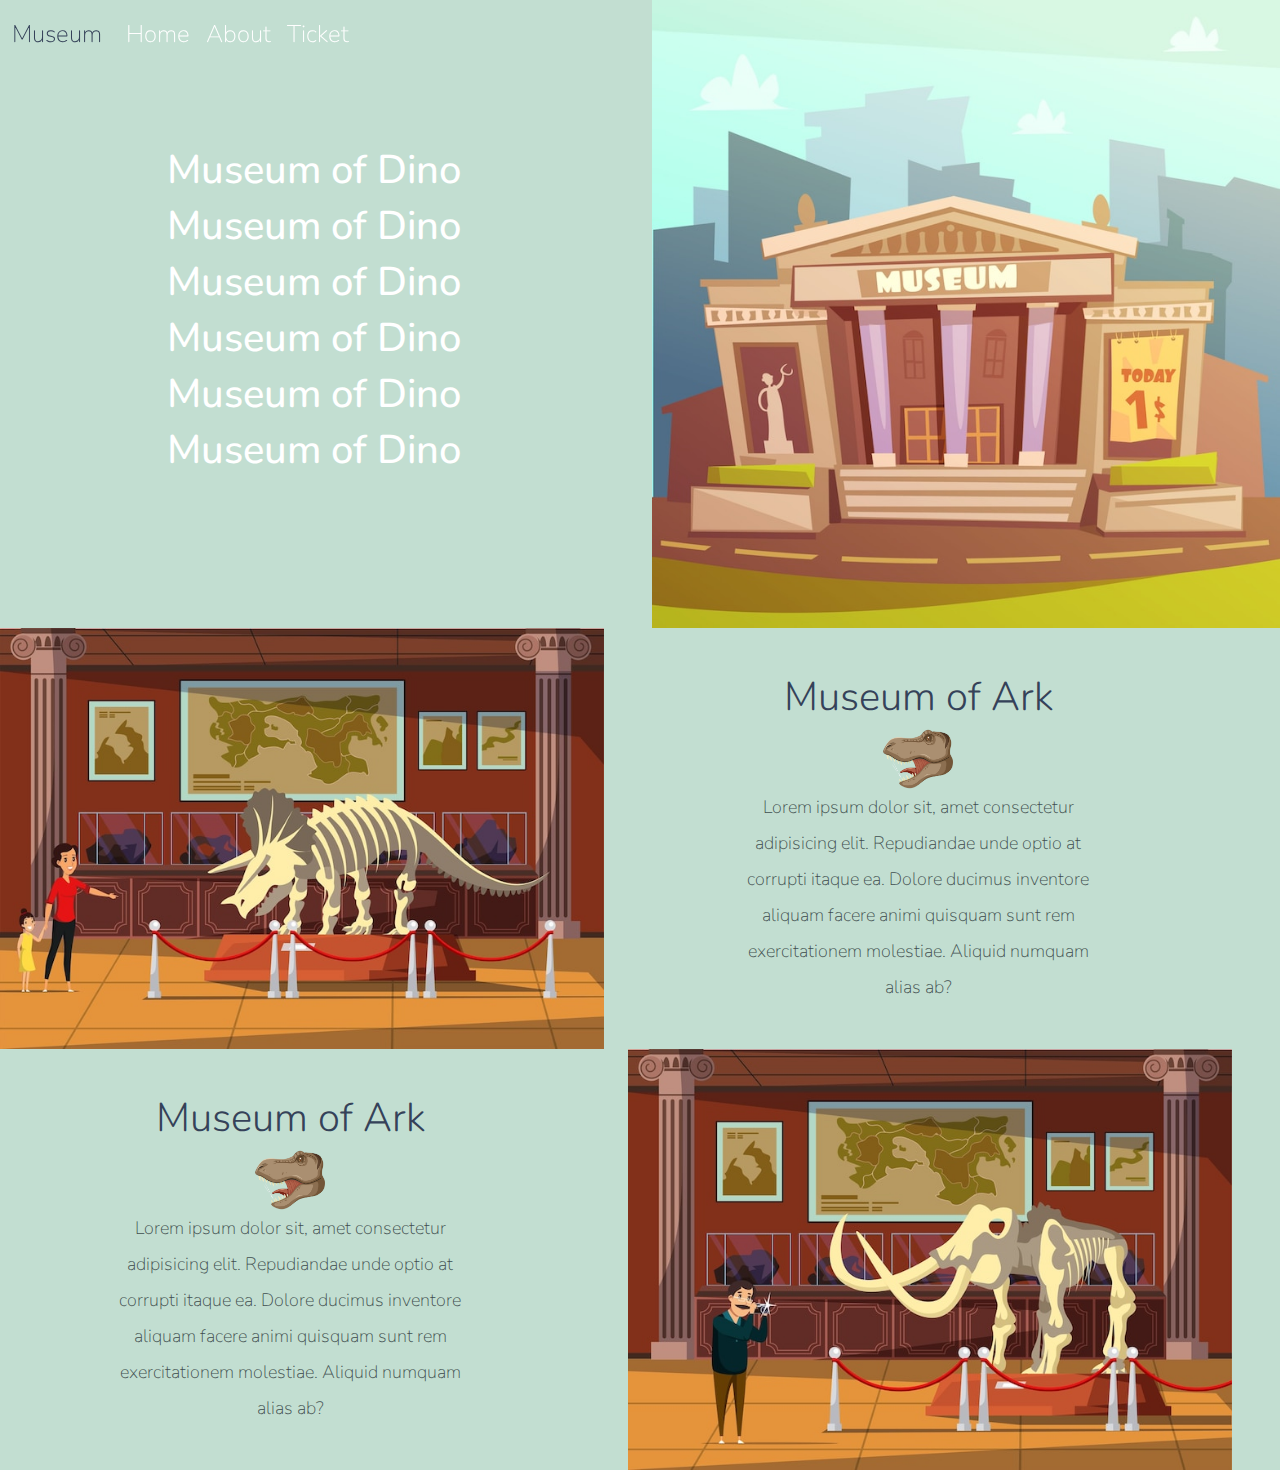
<file: museum/index.html>
<!DOCTYPE html>
<html lang="en">
  <head>
    <meta charset="utf-8" />
    <meta name="viewport" content="width=device-width, initial-scale=1" />
    <title>Bootstrap demo</title>
    <link rel="preconnect" href="https://fonts.googleapis.com" />
    <link rel="preconnect" href="https://fonts.gstatic.com" crossorigin />
    <link
      href="https://fonts.googleapis.com/css2?family=Nunito:ital,wght@0,200..1000;1,200..1000&display=swap"
      rel="stylesheet"
    />
    <link
      href="https://cdn.jsdelivr.net/npm/bootstrap@5.3.3/dist/css/bootstrap.min.css"
      rel="stylesheet"
      integrity="sha384-QWTKZyjpPEjISv5WaRU9OFeRpok6YctnYmDr5pNlyT2bRjXh0JMhjY6hW+ALEwIH"
      crossorigin="anonymous"
    />
    <link rel="stylesheet" href="app.css" />
  </head>
  <body>
    <nav class="navbar navbar-expand-lg fixed-top" id="navbar">
      <div class="container-fluid">
        <a class="navbar-brand" href="#">Museum</a>
        <button
          class="navbar-toggler"
          type="button"
          data-bs-toggle="collapse"
          data-bs-target="#navbarNavAltMarkup"
          aria-controls="navbarNavAltMarkup"
          aria-expanded="false"
          aria-label="Toggle navigation"
        >
          <span class="navbar-toggler-icon"></span>
        </button>
        <div class="collapse navbar-collapse" id="navbarNavAltMarkup">
          <div class="navbar-nav">
            <a class="nav-link active" aria-current="page" href="#home">Home</a>
            <a class="nav-link" href="#about">About</a>
            <a class="nav-link" href="#ticket">Ticket</a>
          </div>
        </div>
      </div>
    </nav>

    <section class="container-fluid px-0">
      <div class="row align-items-center content" id="home">
        <div class="col-lg-6">
          <div class="text-white text-center d-none d-lg-block" id="title-head">
            <h1>Museum of Dino</h1>
            <h1>Museum of Dino</h1>
            <h1>Museum of Dino</h1>
            <h1>Museum of Dino</h1>
            <h1>Museum of Dino</h1>
            <h1>Museum of Dino</h1>
          </div>
        </div>
        <div class="col-lg-6">
          <img class="img-fluid" src="images/museum-build.jpg" alt="" />
        </div>
      </div>

      <div class="row align-items-center content" id="about">
        <div class="row col-md-6 order-2 order-md-1">
          <img src="images/dino1.jpg" alt="" class="img-fluid" />
        </div>
        <div class="row col-md-6 text-center order-1 order-md-2">
          <div class="row justify-content-center">
            <div class="col-10 col-lg-8 blurb pt-3">
              <h2>Museum of Ark</h2>
              <img
                src="images/dino-head.png"
                height="60"
                alt=""
                class="d-none d-lg-inline"
              />
              <p class="lead">
                Lorem ipsum dolor sit, amet consectetur adipisicing elit.
                Repudiandae unde optio at corrupti itaque ea. Dolore ducimus
                inventore aliquam facere animi quisquam sunt rem exercitationem
                molestiae. Aliquid numquam alias ab?
              </p>
            </div>
          </div>
        </div>
      </div>

      <div class="row align-items-center content" id="ticket">
        <div class="row col-md-6 order-2 order-md-1">
          <img src="images/dino2.jpg" alt="" class="img-fluid" />
        </div>
        <div class="row col-md-6 text-center">
          <div class="row justify-content-center">
            <div class="col-10 col-lg-8 blurb pt-3">
              <h2>Museum of Ark</h2>
              <img
                src="images/dino-head.png"
                height="60"
                alt=""
                class="d-none d-lg-inline"
              />
              <p class="lead">
                Lorem ipsum dolor sit, amet consectetur adipisicing elit.
                Repudiandae unde optio at corrupti itaque ea. Dolore ducimus
                inventore aliquam facere animi quisquam sunt rem exercitationem
                molestiae. Aliquid numquam alias ab?
              </p>
            </div>
          </div>
        </div>
      </div>
    </section>
    <script
      src="https://cdn.jsdelivr.net/npm/bootstrap@5.3.3/dist/js/bootstrap.bundle.min.js"
      integrity="sha384-YvpcrYf0tY3lHB60NNkmXc5s9fDVZLESaAA55NDzOxhy9GkcIdslK1eN7N6jIeHz"
      crossorigin="anonymous"
    ></script>
    <script
      src="https://code.jquery.com/jquery-3.7.1.min.js"
      integrity="sha256-/JqT3SQfawRcv/BIHPThkBvs0OEvtFFmqPF/lYI/Cxo="
      crossorigin="anonymous"
    ></script>
    <script>
      $(function () {
        $(document).scroll(function () {
          let $nav = $("#navbar");
          $nav.toggleClass("scrolled", $(this).scrollTop() > $nav.height());
        });
      });
    </script>
  </body>
</html>
</file>
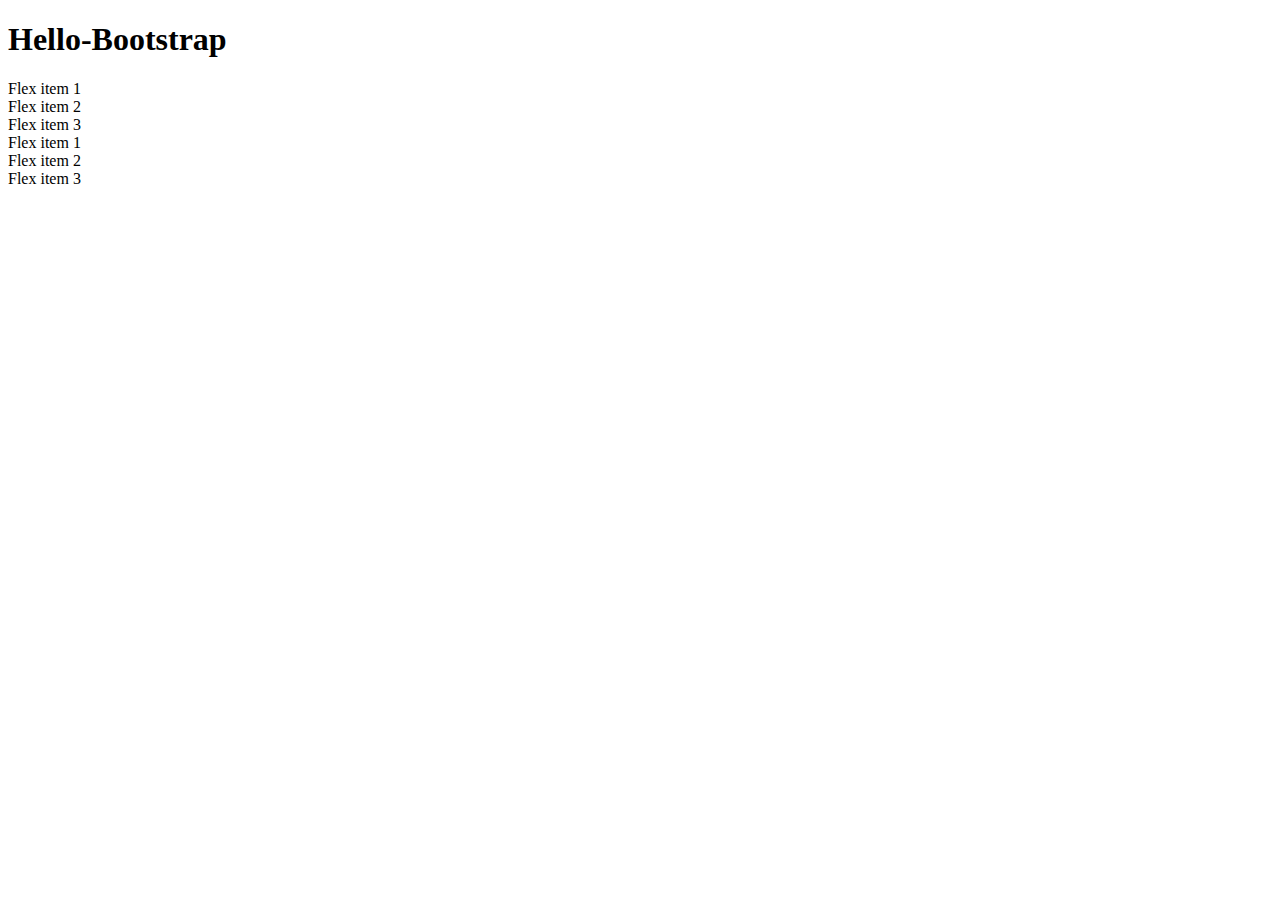
<file: flex.html>
<!DOCTYPE html>
<html lang="en">
  <head>
    <meta charset="UTF-8" />
    <meta name="viewport" content="width=device-width, initial-scale=1.0" />
    <title>Bootstrap Site</title>
    <link
      rel="stylesheet"
      href="https://stackpath.bootstrapcdn.com/bootstrap/5.0.0-alpha1/css/bootstrap.min.css"
      integrity="sha384-r4NyP46KrjDleawBgD5tp8Y7UzmLA05oM1iAEQ17CSuDqnUK2+k9luXQOfXJCJ4I"
      crossorigin="anonymous"
    />
    <script
      src="https://cdn.jsdelivr.net/npm/popper.js@1.16.0/dist/umd/popper.min.js"
      integrity="sha384-Q6E9RHvbIyZFJoft+2mJbHaEWldlvI9IOYy5n3zV9zzTtmI3UksdQRVvoxMfooAo"
      crossorigin="anonymous"
    ></script>
    <script
      src="https://stackpath.bootstrapcdn.com/bootstrap/5.0.0-alpha1/js/bootstrap.min.js"
      integrity="sha384-oesi62hOLfzrys4LxRF63OJCXdXDipiYWBnvTl9Y9/TRlw5xlKIEHpNyvvDShgf/"
      crossorigin="anonymous"
    ></script>
  </head>
  <body>
    <h1>Hello-Bootstrap</h1>
    <div class="container bg-secondary">
      <div class="d-flex flex-row mb-3">
        <div class="p-2 bg-info border">Flex item 1</div>
        <div class="p-2 bg-info border">Flex item 2</div>
        <div class="p-2 bg-info border">Flex item 3</div>
      </div>
      <div class="d-flex flex-column-reverse">
        <div class="p-2 bg-info border">Flex item 1</div>
        <div class="p-2 bg-info border">Flex item 2</div>
        <div class="p-2 bg-info border">Flex item 3</div>
      </div>
    </div>
  </body>
</html>
</file>
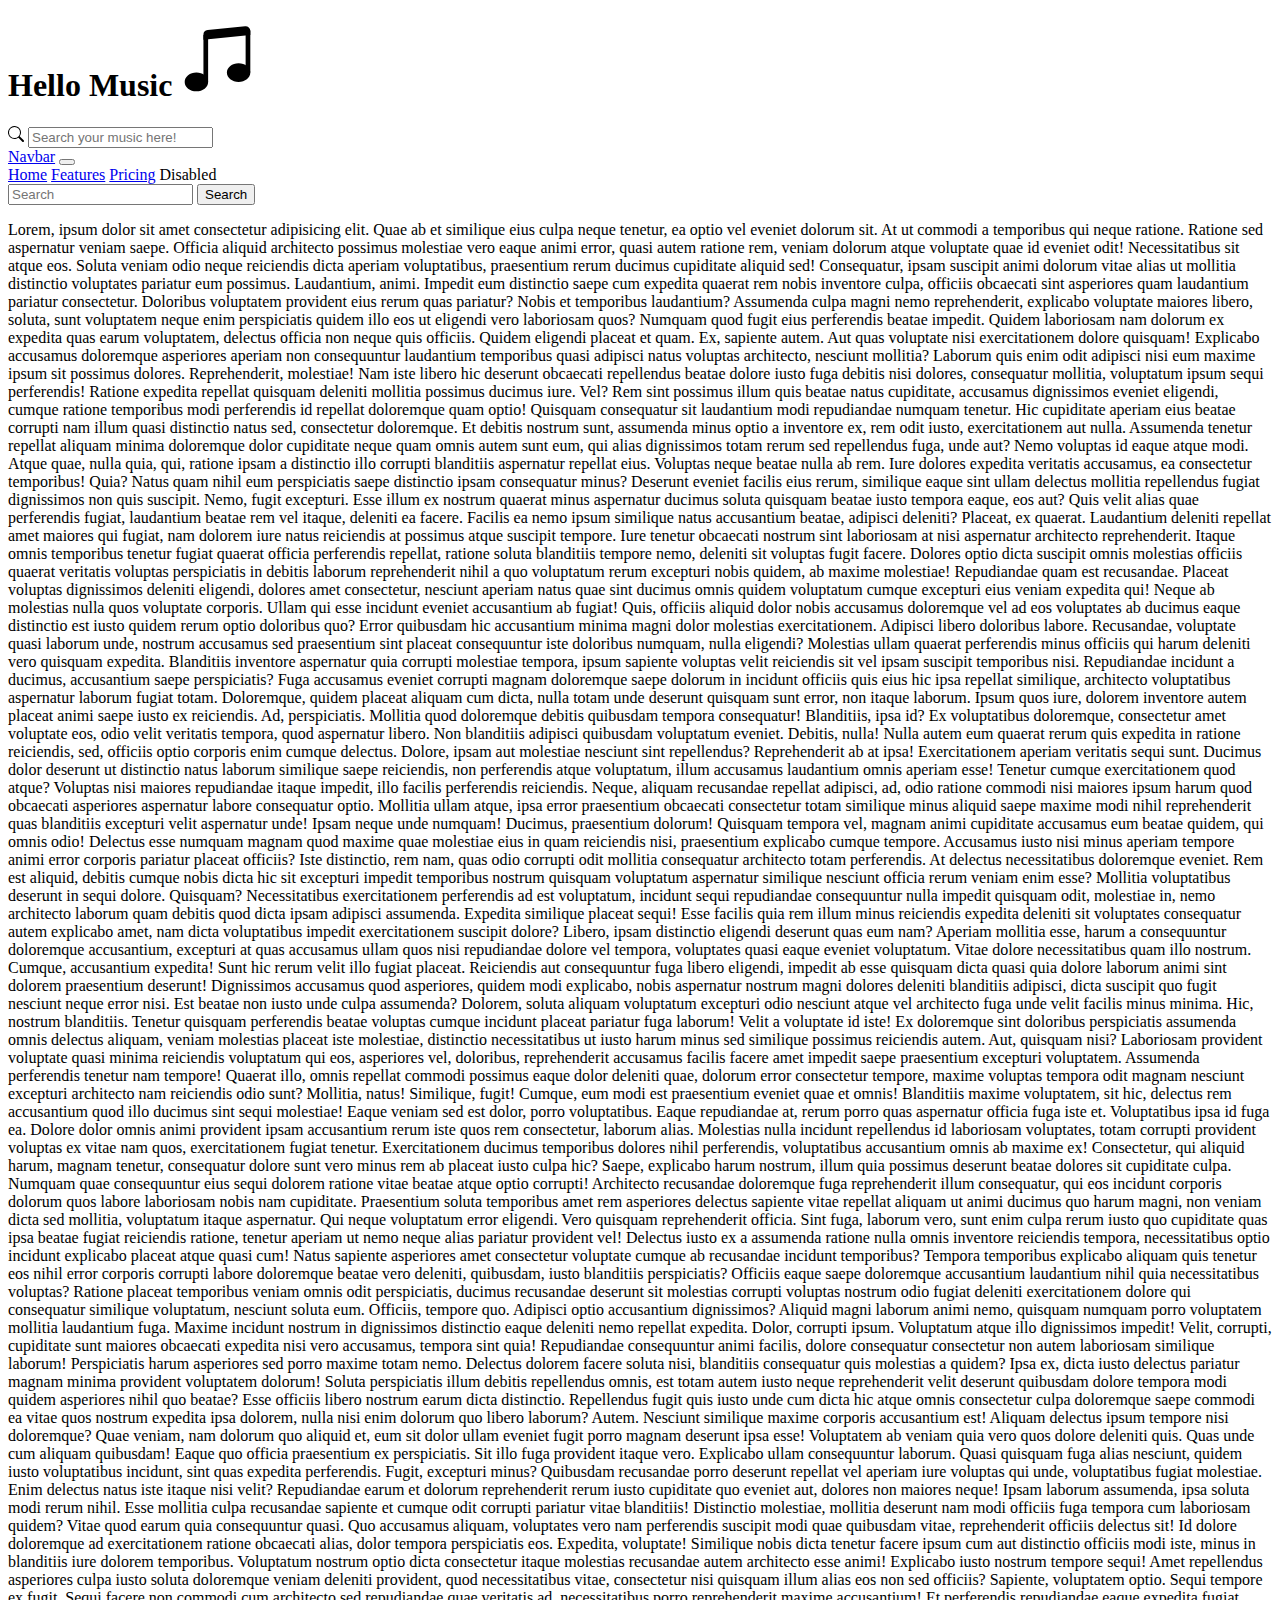
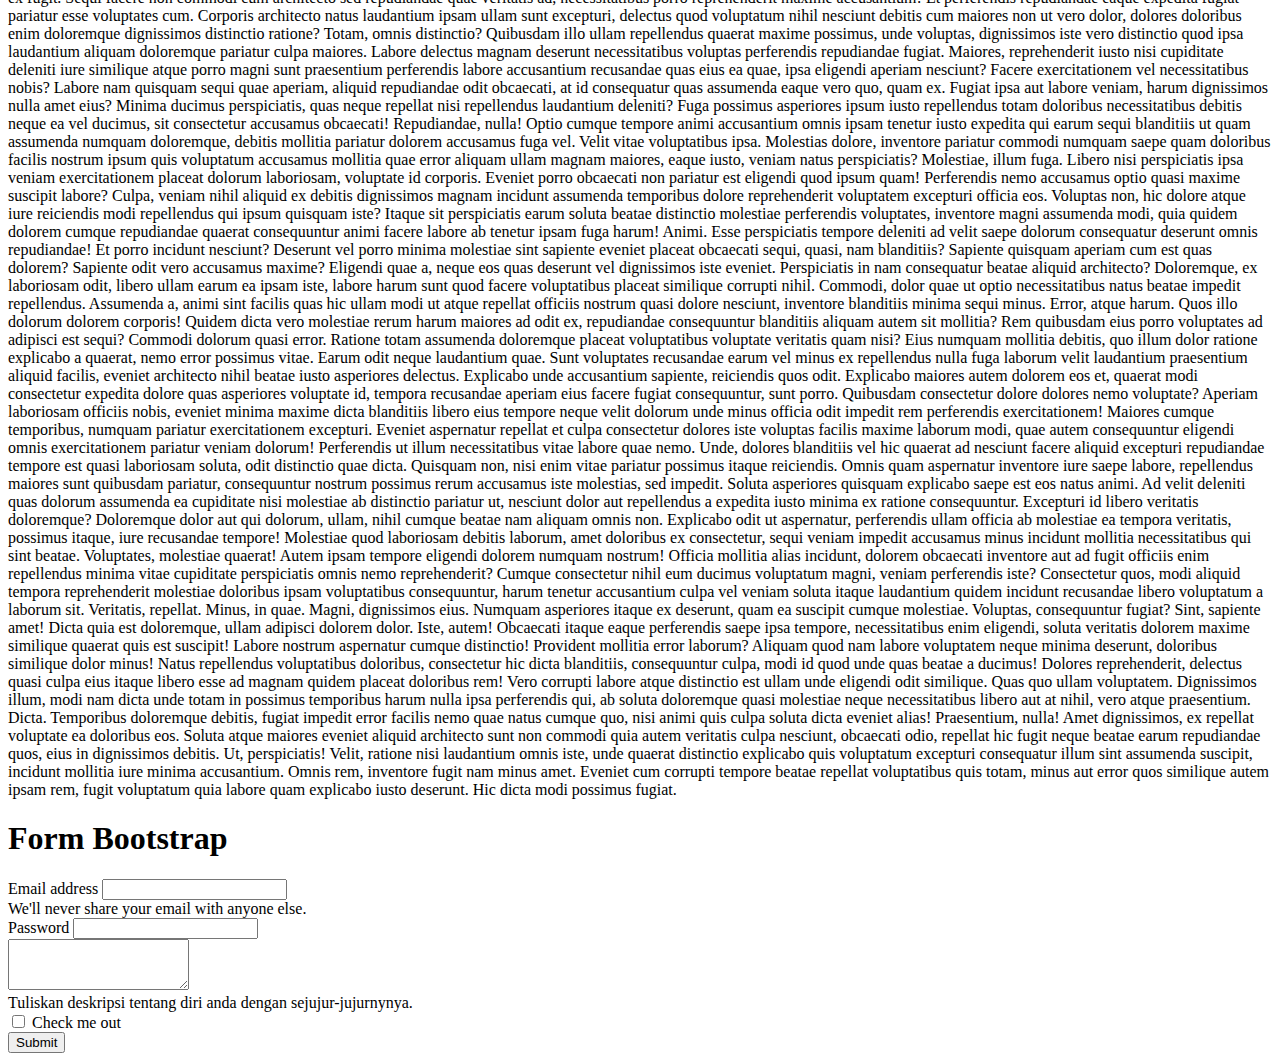
<file: form.html>
<!DOCTYPE html>
<html lang="en">
  <head>
    <meta charset="UTF-8" />
    <meta name="viewport" content="width=device-width, initial-scale=1.0" />
    <title>Form Site</title>
    <link
      href="https://cdn.jsdelivr.net/npm/bootstrap@5.3.2/dist/css/bootstrap.min.css"
      rel="stylesheet"
      integrity="sha384-T3c6CoIi6uLrA9TneNEoa7RxnatzjcDSCmG1MXxSR1GAsXEV/Dwwykc2MPK8M2HN"
      crossorigin="anonymous"
    />
  </head>
  <body>
    <h1 class="display-1 text-center text-danger bg-light mb-0">
        Hello Music
        <svg xmlns="http://www.w3.org/2000/svg"
            width="75"
            height="75"
            fill="currentColor"
            class="bi bi-music-note-beamed"
            viewBox="0 0 16 16">
            <path d="M6 13c0 1.105-1.12 2-2.5 2S1 14.105 1 13s1.12-2 2.5-2 2.5.896 2.5 2m9-2c0 1.105-1.12 2-2.5 2s-2.5-.895-2.5-2 1.12-2 2.5-2 2.5.895 2.5 2"/>
            <path fill-rule="evenodd" d="M14 11V2h1v9zM6 3v10H5V3z"/>
            <path d="M5 2.905a1 1 0 0 1 .9-.995l8-.8a1 1 0 0 1 1.1.995V3L5 4z"/>
          </svg>
    </h1>

    <!-- Search -->
    <div class="input-group mb-0 p-3 bg-light">
        <span class="input-group-text" id="basic-addon1">
            <svg xmlns="http://www.w3.org/2000/svg" width="16" height="16" fill="currentColor" class="bi bi-search" viewBox="0 0 16 16">
                <path d="M11.742 10.344a6.5 6.5 0 1 0-1.397 1.398h-.001q.044.06.098.115l3.85 3.85a1 1 0 0 0 1.415-1.414l-3.85-3.85a1 1 0 0 0-.115-.1zM12 6.5a5.5 5.5 0 1 1-11 0 5.5 5.5 0 0 1 11 0"/>
              </svg>
        </span>
        <input type="text" class="form-control" placeholder="Search your music here!" aria-label="music" aria-describedby="basic-addon1">
      </div>

    <!-- Navbar -->
    <nav class="navbar navbar-expand-md bg-light sticky-top">
      <div class="container-fluid">
        <a class="navbar-brand" href="#">Navbar</a>
        <button
          class="navbar-toggler"
          type="button"
          data-bs-toggle="collapse"
          data-bs-target="#navbarNav"
          aria-controls="navbarNav"
          aria-expanded="false"
          aria-label="Toggle navigation"
        >
          <span class="navbar-toggler-icon"></span>
        </button>
        <div class="collapse navbar-collapse" id="navbarNav">
            <div class="navbar-nav me-auto">
              <a class="nav-link active" aria-current="page" href="#">Home</a>
              <a class="nav-link" href="#">Features</a>
              <a class="nav-link" href="#">Pricing</a>
              <a class="nav-link disabled" aria-disabled="true">Disabled</a>
            </div>
            <form class="d-flex" role="search">
                <input class="form-control me-2" type="search" placeholder="Search" aria-label="Search">
                <button class="btn btn-outline-success" type="submit">Search</button>
              </form>
      </div>
    </nav>
    <div class="container">
    <div class="row">
        <p>Lorem, ipsum dolor sit amet consectetur adipisicing elit. Quae ab et similique eius culpa neque tenetur, ea optio vel eveniet dolorum sit. At ut commodi a temporibus qui neque ratione.
        Ratione sed aspernatur veniam saepe. Officia aliquid architecto possimus molestiae vero eaque animi error, quasi autem ratione rem, veniam dolorum atque voluptate quae id eveniet odit! Necessitatibus sit atque eos.
        Soluta veniam odio neque reiciendis dicta aperiam voluptatibus, praesentium rerum ducimus cupiditate aliquid sed! Consequatur, ipsam suscipit animi dolorum vitae alias ut mollitia distinctio voluptates pariatur eum possimus. Laudantium, animi.
        Impedit eum distinctio saepe cum expedita quaerat rem nobis inventore culpa, officiis obcaecati sint asperiores quam laudantium pariatur consectetur. Doloribus voluptatem provident eius rerum quas pariatur? Nobis et temporibus laudantium?
        Assumenda culpa magni nemo reprehenderit, explicabo voluptate maiores libero, soluta, sunt voluptatem neque enim perspiciatis quidem illo eos ut eligendi vero laboriosam quos? Numquam quod fugit eius perferendis beatae impedit.
        Quidem laboriosam nam dolorum ex expedita quas earum voluptatem, delectus officia non neque quis officiis. Quidem eligendi placeat et quam. Ex, sapiente autem. Aut quas voluptate nisi exercitationem dolore quisquam!
        Explicabo accusamus doloremque asperiores aperiam non consequuntur laudantium temporibus quasi adipisci natus voluptas architecto, nesciunt mollitia? Laborum quis enim odit adipisci nisi eum maxime ipsum sit possimus dolores. Reprehenderit, molestiae!
        Nam iste libero hic deserunt obcaecati repellendus beatae dolore iusto fuga debitis nisi dolores, consequatur mollitia, voluptatum ipsum sequi perferendis! Ratione expedita repellat quisquam deleniti mollitia possimus ducimus iure. Vel?
        Rem sint possimus illum quis beatae natus cupiditate, accusamus dignissimos eveniet eligendi, cumque ratione temporibus modi perferendis id repellat doloremque quam optio! Quisquam consequatur sit laudantium modi repudiandae numquam tenetur.
        Hic cupiditate aperiam eius beatae corrupti nam illum quasi distinctio natus sed, consectetur doloremque. Et debitis nostrum sunt, assumenda minus optio a inventore ex, rem odit iusto, exercitationem aut nulla.
        Assumenda tenetur repellat aliquam minima doloremque dolor cupiditate neque quam omnis autem sunt eum, qui alias dignissimos totam rerum sed repellendus fuga, unde aut? Nemo voluptas id eaque atque modi.
        Atque quae, nulla quia, qui, ratione ipsam a distinctio illo corrupti blanditiis aspernatur repellat eius. Voluptas neque beatae nulla ab rem. Iure dolores expedita veritatis accusamus, ea consectetur temporibus! Quia?
        Natus quam nihil eum perspiciatis saepe distinctio ipsam consequatur minus? Deserunt eveniet facilis eius rerum, similique eaque sint ullam delectus mollitia repellendus fugiat dignissimos non quis suscipit. Nemo, fugit excepturi.
        Esse illum ex nostrum quaerat minus aspernatur ducimus soluta quisquam beatae iusto tempora eaque, eos aut? Quis velit alias quae perferendis fugiat, laudantium beatae rem vel itaque, deleniti ea facere.
        Facilis ea nemo ipsum similique natus accusantium beatae, adipisci deleniti? Placeat, ex quaerat. Laudantium deleniti repellat amet maiores qui fugiat, nam dolorem iure natus reiciendis at possimus atque suscipit tempore.
        Iure tenetur obcaecati nostrum sint laboriosam at nisi aspernatur architecto reprehenderit. Itaque omnis temporibus tenetur fugiat quaerat officia perferendis repellat, ratione soluta blanditiis tempore nemo, deleniti sit voluptas fugit facere.
        Dolores optio dicta suscipit omnis molestias officiis quaerat veritatis voluptas perspiciatis in debitis laborum reprehenderit nihil a quo voluptatum rerum excepturi nobis quidem, ab maxime molestiae! Repudiandae quam est recusandae.
        Placeat voluptas dignissimos deleniti eligendi, dolores amet consectetur, nesciunt aperiam natus quae sint ducimus omnis quidem voluptatum cumque excepturi eius veniam expedita qui! Neque ab molestias nulla quos voluptate corporis.
        Ullam qui esse incidunt eveniet accusantium ab fugiat! Quis, officiis aliquid dolor nobis accusamus doloremque vel ad eos voluptates ab ducimus eaque distinctio est iusto quidem rerum optio doloribus quo?
        Error quibusdam hic accusantium minima magni dolor molestias exercitationem. Adipisci libero doloribus labore. Recusandae, voluptate quasi laborum unde, nostrum accusamus sed praesentium sint placeat consequuntur iste doloribus numquam, nulla eligendi?
        Molestias ullam quaerat perferendis minus officiis qui harum deleniti vero quisquam expedita. Blanditiis inventore aspernatur quia corrupti molestiae tempora, ipsum sapiente voluptas velit reiciendis sit vel ipsam suscipit temporibus nisi.
        Repudiandae incidunt a ducimus, accusantium saepe perspiciatis? Fuga accusamus eveniet corrupti magnam doloremque saepe dolorum in incidunt officiis quis eius hic ipsa repellat similique, architecto voluptatibus aspernatur laborum fugiat totam.
        Doloremque, quidem placeat aliquam cum dicta, nulla totam unde deserunt quisquam sunt error, non itaque laborum. Ipsum quos iure, dolorem inventore autem placeat animi saepe iusto ex reiciendis. Ad, perspiciatis.
        Mollitia quod doloremque debitis quibusdam tempora consequatur! Blanditiis, ipsa id? Ex voluptatibus doloremque, consectetur amet voluptate eos, odio velit veritatis tempora, quod aspernatur libero. Non blanditiis adipisci quibusdam voluptatum eveniet.
        Debitis, nulla! Nulla autem eum quaerat rerum quis expedita in ratione reiciendis, sed, officiis optio corporis enim cumque delectus. Dolore, ipsam aut molestiae nesciunt sint repellendus? Reprehenderit ab at ipsa!
        Exercitationem aperiam veritatis sequi sunt. Ducimus dolor deserunt ut distinctio natus laborum similique saepe reiciendis, non perferendis atque voluptatum, illum accusamus laudantium omnis aperiam esse! Tenetur cumque exercitationem quod atque?
        Voluptas nisi maiores repudiandae itaque impedit, illo facilis perferendis reiciendis. Neque, aliquam recusandae repellat adipisci, ad, odio ratione commodi nisi maiores ipsum harum quod obcaecati asperiores aspernatur labore consequatur optio.
        Mollitia ullam atque, ipsa error praesentium obcaecati consectetur totam similique minus aliquid saepe maxime modi nihil reprehenderit quas blanditiis excepturi velit aspernatur unde! Ipsam neque unde numquam! Ducimus, praesentium dolorum!
        Quisquam tempora vel, magnam animi cupiditate accusamus eum beatae quidem, qui omnis odio! Delectus esse numquam magnam quod maxime quae molestiae eius in quam reiciendis nisi, praesentium explicabo cumque tempore.
        Accusamus iusto nisi minus aperiam tempore animi error corporis pariatur placeat officiis? Iste distinctio, rem nam, quas odio corrupti odit mollitia consequatur architecto totam perferendis. At delectus necessitatibus doloremque eveniet.
        Rem est aliquid, debitis cumque nobis dicta hic sit excepturi impedit temporibus nostrum quisquam voluptatum aspernatur similique nesciunt officia rerum veniam enim esse? Mollitia voluptatibus deserunt in sequi dolore. Quisquam?
        Necessitatibus exercitationem perferendis ad est voluptatum, incidunt sequi repudiandae consequuntur nulla impedit quisquam odit, molestiae in, nemo architecto laborum quam debitis quod dicta ipsam adipisci assumenda. Expedita similique placeat sequi!
        Esse facilis quia rem illum minus reiciendis expedita deleniti sit voluptates consequatur autem explicabo amet, nam dicta voluptatibus impedit exercitationem suscipit dolore? Libero, ipsam distinctio eligendi deserunt quas eum nam?
        Aperiam mollitia esse, harum a consequuntur doloremque accusantium, excepturi at quas accusamus ullam quos nisi repudiandae dolore vel tempora, voluptates quasi eaque eveniet voluptatum. Vitae dolore necessitatibus quam illo nostrum.
        Cumque, accusantium expedita! Sunt hic rerum velit illo fugiat placeat. Reiciendis aut consequuntur fuga libero eligendi, impedit ab esse quisquam dicta quasi quia dolore laborum animi sint dolorem praesentium deserunt!
        Dignissimos accusamus quod asperiores, quidem modi explicabo, nobis aspernatur nostrum magni dolores deleniti blanditiis adipisci, dicta suscipit quo fugit nesciunt neque error nisi. Est beatae non iusto unde culpa assumenda?
        Dolorem, soluta aliquam voluptatum excepturi odio nesciunt atque vel architecto fuga unde velit facilis minus minima. Hic, nostrum blanditiis. Tenetur quisquam perferendis beatae voluptas cumque incidunt placeat pariatur fuga laborum!
        Velit a voluptate id iste! Ex doloremque sint doloribus perspiciatis assumenda omnis delectus aliquam, veniam molestias placeat iste molestiae, distinctio necessitatibus ut iusto harum minus sed similique possimus reiciendis autem.
        Aut, quisquam nisi? Laboriosam provident voluptate quasi minima reiciendis voluptatum qui eos, asperiores vel, doloribus, reprehenderit accusamus facilis facere amet impedit saepe praesentium excepturi voluptatem. Assumenda perferendis tenetur nam tempore!
        Quaerat illo, omnis repellat commodi possimus eaque dolor deleniti quae, dolorum error consectetur tempore, maxime voluptas tempora odit magnam nesciunt excepturi architecto nam reiciendis odio sunt? Mollitia, natus! Similique, fugit!
        Cumque, eum modi est praesentium eveniet quae et omnis! Blanditiis maxime voluptatem, sit hic, delectus rem accusantium quod illo ducimus sint sequi molestiae! Eaque veniam sed est dolor, porro voluptatibus.
        Eaque repudiandae at, rerum porro quas aspernatur officia fuga iste et. Voluptatibus ipsa id fuga ea. Dolore dolor omnis animi provident ipsam accusantium rerum iste quos rem consectetur, laborum alias.
        Molestias nulla incidunt repellendus id laboriosam voluptates, totam corrupti provident voluptas ex vitae nam quos, exercitationem fugiat tenetur. Exercitationem ducimus temporibus dolores nihil perferendis, voluptatibus accusantium omnis ab maxime ex!
        Consectetur, qui aliquid harum, magnam tenetur, consequatur dolore sunt vero minus rem ab placeat iusto culpa hic? Saepe, explicabo harum nostrum, illum quia possimus deserunt beatae dolores sit cupiditate culpa.
        Numquam quae consequuntur eius sequi dolorem ratione vitae beatae atque optio corrupti! Architecto recusandae doloremque fuga reprehenderit illum consequatur, qui eos incidunt corporis dolorum quos labore laboriosam nobis nam cupiditate.
        Praesentium soluta temporibus amet rem asperiores delectus sapiente vitae repellat aliquam ut animi ducimus quo harum magni, non veniam dicta sed mollitia, voluptatum itaque aspernatur. Qui neque voluptatum error eligendi.
        Vero quisquam reprehenderit officia. Sint fuga, laborum vero, sunt enim culpa rerum iusto quo cupiditate quas ipsa beatae fugiat reiciendis ratione, tenetur aperiam ut nemo neque alias pariatur provident vel!
        Delectus iusto ex a assumenda ratione nulla omnis inventore reiciendis tempora, necessitatibus optio incidunt explicabo placeat atque quasi cum! Natus sapiente asperiores amet consectetur voluptate cumque ab recusandae incidunt temporibus?
        Tempora temporibus explicabo aliquam quis tenetur eos nihil error corporis corrupti labore doloremque beatae vero deleniti, quibusdam, iusto blanditiis perspiciatis? Officiis eaque saepe doloremque accusantium laudantium nihil quia necessitatibus voluptas?
        Ratione placeat temporibus veniam omnis odit perspiciatis, ducimus recusandae deserunt sit molestias corrupti voluptas nostrum odio fugiat deleniti exercitationem dolore qui consequatur similique voluptatum, nesciunt soluta eum. Officiis, tempore quo.
        Adipisci optio accusantium dignissimos? Aliquid magni laborum animi nemo, quisquam numquam porro voluptatem mollitia laudantium fuga. Maxime incidunt nostrum in dignissimos distinctio eaque deleniti nemo repellat expedita. Dolor, corrupti ipsum.
        Voluptatum atque illo dignissimos impedit! Velit, corrupti, cupiditate sunt maiores obcaecati expedita nisi vero accusamus, tempora sint quia! Repudiandae consequuntur animi facilis, dolore consequatur consectetur non autem laboriosam similique laborum!
        Perspiciatis harum asperiores sed porro maxime totam nemo. Delectus dolorem facere soluta nisi, blanditiis consequatur quis molestias a quidem? Ipsa ex, dicta iusto delectus pariatur magnam minima provident voluptatem dolorum!
        Soluta perspiciatis illum debitis repellendus omnis, est totam autem iusto neque reprehenderit velit deserunt quibusdam dolore tempora modi quidem asperiores nihil quo beatae? Esse officiis libero nostrum earum dicta distinctio.
        Repellendus fugit quis iusto unde cum dicta hic atque omnis consectetur culpa doloremque saepe commodi ea vitae quos nostrum expedita ipsa dolorem, nulla nisi enim dolorum quo libero laborum? Autem.
        Nesciunt similique maxime corporis accusantium est! Aliquam delectus ipsum tempore nisi doloremque? Quae veniam, nam dolorum quo aliquid et, eum sit dolor ullam eveniet fugit porro magnam deserunt ipsa esse!
        Voluptatem ab veniam quia vero quos dolore deleniti quis. Quas unde cum aliquam quibusdam! Eaque quo officia praesentium ex perspiciatis. Sit illo fuga provident itaque vero. Explicabo ullam consequuntur laborum.
        Quasi quisquam fuga alias nesciunt, quidem iusto voluptatibus incidunt, sint quas expedita perferendis. Fugit, excepturi minus? Quibusdam recusandae porro deserunt repellat vel aperiam iure voluptas qui unde, voluptatibus fugiat molestiae.
        Enim delectus natus iste itaque nisi velit? Repudiandae earum et dolorum reprehenderit rerum iusto cupiditate quo eveniet aut, dolores non maiores neque! Ipsam laborum assumenda, ipsa soluta modi rerum nihil.
        Esse mollitia culpa recusandae sapiente et cumque odit corrupti pariatur vitae blanditiis! Distinctio molestiae, mollitia deserunt nam modi officiis fuga tempora cum laboriosam quidem? Vitae quod earum quia consequuntur quasi.
        Quo accusamus aliquam, voluptates vero nam perferendis suscipit modi quae quibusdam vitae, reprehenderit officiis delectus sit! Id dolore doloremque ad exercitationem ratione obcaecati alias, dolor tempora perspiciatis eos. Expedita, voluptate!
        Similique nobis dicta tenetur facere ipsum cum aut distinctio officiis modi iste, minus in blanditiis iure dolorem temporibus. Voluptatum nostrum optio dicta consectetur itaque molestias recusandae autem architecto esse animi!
        Explicabo iusto nostrum tempore sequi! Amet repellendus asperiores culpa iusto soluta doloremque veniam deleniti provident, quod necessitatibus vitae, consectetur nisi quisquam illum alias eos non sed officiis? Sapiente, voluptatem optio.
        Sequi tempore ex fugit. Sequi facere non commodi cum architecto sed repudiandae quae veritatis ad, necessitatibus porro reprehenderit maxime accusantium! Et perferendis repudiandae eaque expedita fugiat pariatur esse voluptates cum.
        Corporis architecto natus laudantium ipsam ullam sunt excepturi, delectus quod voluptatum nihil nesciunt debitis cum maiores non ut vero dolor, dolores doloribus enim doloremque dignissimos distinctio ratione? Totam, omnis distinctio?
        Quibusdam illo ullam repellendus quaerat maxime possimus, unde voluptas, dignissimos iste vero distinctio quod ipsa laudantium aliquam doloremque pariatur culpa maiores. Labore delectus magnam deserunt necessitatibus voluptas perferendis repudiandae fugiat.
        Maiores, reprehenderit iusto nisi cupiditate deleniti iure similique atque porro magni sunt praesentium perferendis labore accusantium recusandae quas eius ea quae, ipsa eligendi aperiam nesciunt? Facere exercitationem vel necessitatibus nobis?
        Labore nam quisquam sequi quae aperiam, aliquid repudiandae odit obcaecati, at id consequatur quas assumenda eaque vero quo, quam ex. Fugiat ipsa aut labore veniam, harum dignissimos nulla amet eius?
        Minima ducimus perspiciatis, quas neque repellat nisi repellendus laudantium deleniti? Fuga possimus asperiores ipsum iusto repellendus totam doloribus necessitatibus debitis neque ea vel ducimus, sit consectetur accusamus obcaecati! Repudiandae, nulla!
        Optio cumque tempore animi accusantium omnis ipsam tenetur iusto expedita qui earum sequi blanditiis ut quam assumenda numquam doloremque, debitis mollitia pariatur dolorem accusamus fuga vel. Velit vitae voluptatibus ipsa.
        Molestias dolore, inventore pariatur commodi numquam saepe quam doloribus facilis nostrum ipsum quis voluptatum accusamus mollitia quae error aliquam ullam magnam maiores, eaque iusto, veniam natus perspiciatis? Molestiae, illum fuga.
        Libero nisi perspiciatis ipsa veniam exercitationem placeat dolorum laboriosam, voluptate id corporis. Eveniet porro obcaecati non pariatur est eligendi quod ipsum quam! Perferendis nemo accusamus optio quasi maxime suscipit labore?
        Culpa, veniam nihil aliquid ex debitis dignissimos magnam incidunt assumenda temporibus dolore reprehenderit voluptatem excepturi officia eos. Voluptas non, hic dolore atque iure reiciendis modi repellendus qui ipsum quisquam iste?
        Itaque sit perspiciatis earum soluta beatae distinctio molestiae perferendis voluptates, inventore magni assumenda modi, quia quidem dolorem cumque repudiandae quaerat consequuntur animi facere labore ab tenetur ipsam fuga harum! Animi.
        Esse perspiciatis tempore deleniti ad velit saepe dolorum consequatur deserunt omnis repudiandae! Et porro incidunt nesciunt? Deserunt vel porro minima molestiae sint sapiente eveniet placeat obcaecati sequi, quasi, nam blanditiis?
        Sapiente quisquam aperiam cum est quas dolorem? Sapiente odit vero accusamus maxime? Eligendi quae a, neque eos quas deserunt vel dignissimos iste eveniet. Perspiciatis in nam consequatur beatae aliquid architecto?
        Doloremque, ex laboriosam odit, libero ullam earum ea ipsam iste, labore harum sunt quod facere voluptatibus placeat similique corrupti nihil. Commodi, dolor quae ut optio necessitatibus natus beatae impedit repellendus.
        Assumenda a, animi sint facilis quas hic ullam modi ut atque repellat officiis nostrum quasi dolore nesciunt, inventore blanditiis minima sequi minus. Error, atque harum. Quos illo dolorum dolorem corporis!
        Quidem dicta vero molestiae rerum harum maiores ad odit ex, repudiandae consequuntur blanditiis aliquam autem sit mollitia? Rem quibusdam eius porro voluptates ad adipisci est sequi? Commodi dolorum quasi error.
        Ratione totam assumenda doloremque placeat voluptatibus voluptate veritatis quam nisi? Eius numquam mollitia debitis, quo illum dolor ratione explicabo a quaerat, nemo error possimus vitae. Earum odit neque laudantium quae.
        Sunt voluptates recusandae earum vel minus ex repellendus nulla fuga laborum velit laudantium praesentium aliquid facilis, eveniet architecto nihil beatae iusto asperiores delectus. Explicabo unde accusantium sapiente, reiciendis quos odit.
        Explicabo maiores autem dolorem eos et, quaerat modi consectetur expedita dolore quas asperiores voluptate id, tempora recusandae aperiam eius facere fugiat consequuntur, sunt porro. Quibusdam consectetur dolore dolores nemo voluptate?
        Aperiam laboriosam officiis nobis, eveniet minima maxime dicta blanditiis libero eius tempore neque velit dolorum unde minus officia odit impedit rem perferendis exercitationem! Maiores cumque temporibus, numquam pariatur exercitationem excepturi.
        Eveniet aspernatur repellat et culpa consectetur dolores iste voluptas facilis maxime laborum modi, quae autem consequuntur eligendi omnis exercitationem pariatur veniam dolorum! Perferendis ut illum necessitatibus vitae labore quae nemo.
        Unde, dolores blanditiis vel hic quaerat ad nesciunt facere aliquid excepturi repudiandae tempore est quasi laboriosam soluta, odit distinctio quae dicta. Quisquam non, nisi enim vitae pariatur possimus itaque reiciendis.
        Omnis quam aspernatur inventore iure saepe labore, repellendus maiores sunt quibusdam pariatur, consequuntur nostrum possimus rerum accusamus iste molestias, sed impedit. Soluta asperiores quisquam explicabo saepe est eos natus animi.
        Ad velit deleniti quas dolorum assumenda ea cupiditate nisi molestiae ab distinctio pariatur ut, nesciunt dolor aut repellendus a expedita iusto minima ex ratione consequuntur. Excepturi id libero veritatis doloremque?
        Doloremque dolor aut qui dolorum, ullam, nihil cumque beatae nam aliquam omnis non. Explicabo odit ut aspernatur, perferendis ullam officia ab molestiae ea tempora veritatis, possimus itaque, iure recusandae tempore!
        Molestiae quod laboriosam debitis laborum, amet doloribus ex consectetur, sequi veniam impedit accusamus minus incidunt mollitia necessitatibus qui sint beatae. Voluptates, molestiae quaerat! Autem ipsam tempore eligendi dolorem numquam nostrum!
        Officia mollitia alias incidunt, dolorem obcaecati inventore aut ad fugit officiis enim repellendus minima vitae cupiditate perspiciatis omnis nemo reprehenderit? Cumque consectetur nihil eum ducimus voluptatum magni, veniam perferendis iste?
        Consectetur quos, modi aliquid tempora reprehenderit molestiae doloribus ipsam voluptatibus consequuntur, harum tenetur accusantium culpa vel veniam soluta itaque laudantium quidem incidunt recusandae libero voluptatum a laborum sit. Veritatis, repellat.
        Minus, in quae. Magni, dignissimos eius. Numquam asperiores itaque ex deserunt, quam ea suscipit cumque molestiae. Voluptas, consequuntur fugiat? Sint, sapiente amet! Dicta quia est doloremque, ullam adipisci dolorem dolor.
        Iste, autem! Obcaecati itaque eaque perferendis saepe ipsa tempore, necessitatibus enim eligendi, soluta veritatis dolorem maxime similique quaerat quis est suscipit! Labore nostrum aspernatur cumque distinctio! Provident mollitia error laborum?
        Aliquam quod nam labore voluptatem neque minima deserunt, doloribus similique dolor minus! Natus repellendus voluptatibus doloribus, consectetur hic dicta blanditiis, consequuntur culpa, modi id quod unde quas beatae a ducimus!
        Dolores reprehenderit, delectus quasi culpa eius itaque libero esse ad magnam quidem placeat doloribus rem! Vero corrupti labore atque distinctio est ullam unde eligendi odit similique. Quas quo ullam voluptatem.
        Dignissimos illum, modi nam dicta unde totam in possimus temporibus harum nulla ipsa perferendis qui, ab soluta doloremque quasi molestiae neque necessitatibus libero aut at nihil, vero atque praesentium. Dicta.
        Temporibus doloremque debitis, fugiat impedit error facilis nemo quae natus cumque quo, nisi animi quis culpa soluta dicta eveniet alias! Praesentium, nulla! Amet dignissimos, ex repellat voluptate ea doloribus eos.
        Soluta atque maiores eveniet aliquid architecto sunt non commodi quia autem veritatis culpa nesciunt, obcaecati odio, repellat hic fugit neque beatae earum repudiandae quos, eius in dignissimos debitis. Ut, perspiciatis!
        Velit, ratione nisi laudantium omnis iste, unde quaerat distinctio explicabo quis voluptatum excepturi consequatur illum sint assumenda suscipit, incidunt mollitia iure minima accusantium. Omnis rem, inventore fugit nam minus amet.
        Eveniet cum corrupti tempore beatae repellat voluptatibus quis totam, minus aut error quos similique autem ipsam rem, fugit voluptatum quia labore quam explicabo iusto deserunt. Hic dicta modi possimus fugiat.</p>
    </div>
      <div class="row">
        <h1>Form Bootstrap</h1>
        <form>
          <div class="mb-3">
            <label for="exampleInputEmail1" class="form-label"
              >Email address</label
            >
            <input
              type="email"
              class="form-control"
              id="exampleInputEmail1"
              aria-describedby="emailHelp"
            />
            <div id="emailHelp" class="form-text">
              We'll never share your email with anyone else.
            </div>
          </div>
          <div class="mb-3">
            <label for="exampleInputPassword1" class="form-label"
              >Password</label
            >
            <input
              type="password"
              class="form-control"
              id="exampleInputPassword1"
            />
          </div>
          <textarea
            type="text"
            class="form-control"
            id=""
            rows="3"
            cols=""
          ></textarea>
          <div class="form-text mb-3">
            Tuliskan deskripsi tentang diri anda dengan sejujur-jujurnynya.
          </div>

          <div class="mb-3 form-check">
            <input
              type="checkbox"
              class="form-check-input"
              id="exampleCheck1"
            />
            <label class="form-check-label" for="exampleCheck1"
              >Check me out</label
            >
          </div>
          <button type="submit" class="btn btn-primary">Submit</button>
        </form>
      </div>
    </div>
    <script
    src="https://cdn.jsdelivr.net/npm/@popperjs/core@2.11.8/dist/umd/popper.min.js"
    integrity="sha384-I7E8VVD/ismYTF4hNIPjVp/Zjvgyol6VFvRkX/vR+Vc4jQkC+hVqc2pM8ODewa9r"
    crossorigin="anonymous"
  ></script>
  <script
    src="https://cdn.jsdelivr.net/npm/bootstrap@5.3.2/dist/js/bootstrap.min.js"
    integrity="sha384-BBtl+eGJRgqQAUMxJ7pMwbEyER4l1g+O15P+16Ep7Q9Q+zqX6gSbd85u4mG4QzX+"
    crossorigin="anonymous"
  ></script>
  </body>
</html>
</file>
<file: museum/app.css>
body {
  background: #c2ded1;
  font-family: "Nunito", sans-serif;
}

#navbar {
  font-size: 1.5rem;
  font-weight: 100;
}

#navbar .nav-link {
  color: white;
}

#navbar .nav-link:hover {
  color: #354259;
}

#navbar .navbar-brand {
  color: #354259;
  font-size: 1.5rem;
}

.navbar.scrolled {
  background-color: #c2ded1;
}

#title-head {
  font-weight: 100;
  font-size: 4rem;
}

.blurb h2 {
  color: #354259;
  font-weight: 300;
  font-size: 2.5rem;
}

.blurb p {
  color: #3f4e4f;
  font-weight: 100;
  font-size: 1.125rem;
  line-height: 2;
}

/* .content {
  margin-top: 100px;
  margin-bottom: 100px;
} */

@media (max-width: 1200px) {
  font-weight: 100;
  font-size: 3rem;
}
</file>
